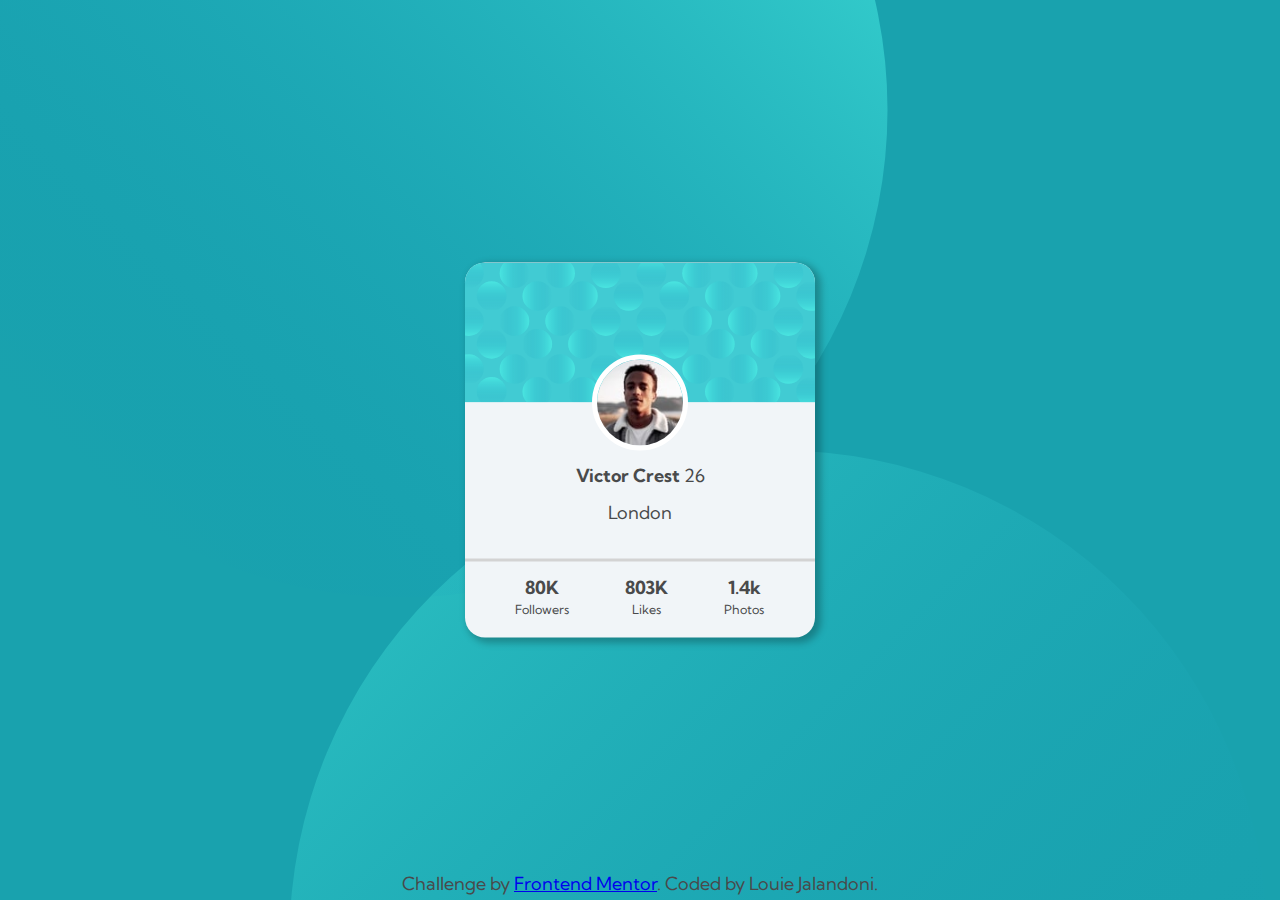
<file: index.html>
<!DOCTYPE html>
<html lang="en">

<head>
  <meta charset="UTF-8">
  <meta name="viewport" content="width=device-width, initial-scale=1.0">
  <link rel="icon" type="image/png" sizes="32x32" href="./images/favicon-32x32.png">
  <link rel="stylesheet" href="style.css">
  <title>Frontend Mentor | Profile card component</title>

</head>

<body>
  <div class="container">
    <div class="images">
      <img class="top-img" src="images/bg-pattern-card.svg" alt="card">
      <img class="victor" src="images/image-victor.jpg" alt="vic">
    </div>
    <div class="mid-txt">
      <p><b>Victor Crest</b> 26</p>
      <p class="city">London</p>
    </div>
    <div class="bottom">
      <div>
        <div class="stats">80K</div>
        <div class="stat-name">Followers</div>
      </div>
      <div>
        <div class="stats">803K</div>
        <div class="stat-name">Likes</div>
      </div>
      <div>
        <div class="stats">1.4k</div>
        <div class="stat-name">Photos</div>
      </div>
    </div>

  </div>
  <div class="footer">
    Challenge by <a href="https://www.frontendmentor.io?ref=challenge" target="_blank">Frontend Mentor</a>.
    Coded by Louie Jalandoni.
  </div>
</body>

</html>
</file>
<file: style.css>
@import url('https://fonts.googleapis.com/css2?family=Kumbh+Sans:wght@400;700&display=swap');

* {
  margin: 0;
  padding: 0;
  box-sizing: border-box;
}

:root {
  --dark-cyan: hsl(185, 75%, 39%);
  --very-dark-desaturated-blue: hsl(229, 23%, 23%);
  --dark-grayish-blue: hsl(227, 10%, 46%);
}

body {
  background-image:
    url(images/bg-pattern-top.svg),
    url(images/bg-pattern-bottom.svg);
  background-position: left -90px top -380px, right 1vw top 450px;
  background-repeat: no-repeat, no-repeat;
  background-color: var(--dark-cyan);
  min-height: 100vh;
  display: flex;
  justify-content: center;
  align-items: flex-end; 
  color: hsl(198, 1%, 29%);
  font-family: "Kumbh Sans", cursive;
  font-size: 18px;
}

.container {
  width: 350px;
  height: 375px;
  background: #f1f5f8;
  border-radius: 20px;
  box-shadow: 4px 3px 7px 2px #00000040;
  box-sizing: border-box;
  position: absolute;
  top: 50%;
  left: 50%;
  transform: translate(-50%, -50%);
}

.top-img {
  border-radius: 20px 20px 0 0;
}
.victor {
  border-radius: 100%;
  transform: translateX(-50%);
  border: 5px white solid;
  position: absolute;
  width: 96px;
  height: 96px;
  left: 50%;
  top: 92px;
}

.mid-txt {
  text-align: center;
  position: relative;
  top: 15%;
  border-bottom: solid lightgray;
}
.city {
  line-height: 2em;
  padding: 8px 0 28px 0;
}

.bottom {
  display: flex;
  justify-content: space-between;
  align-items: flex-start;
  padding-top: 70px;
  margin-left: 50px;
  text-align: center;
  width: 249px;
  height: 40px;
}

.stats {
  font-weight: 700;
}

.stat-name {
  font-size: .7em;
  padding-top: 3px;
}

.footer {
  font-size: 1em;
  padding-bottom: 5px;
}
</file>
